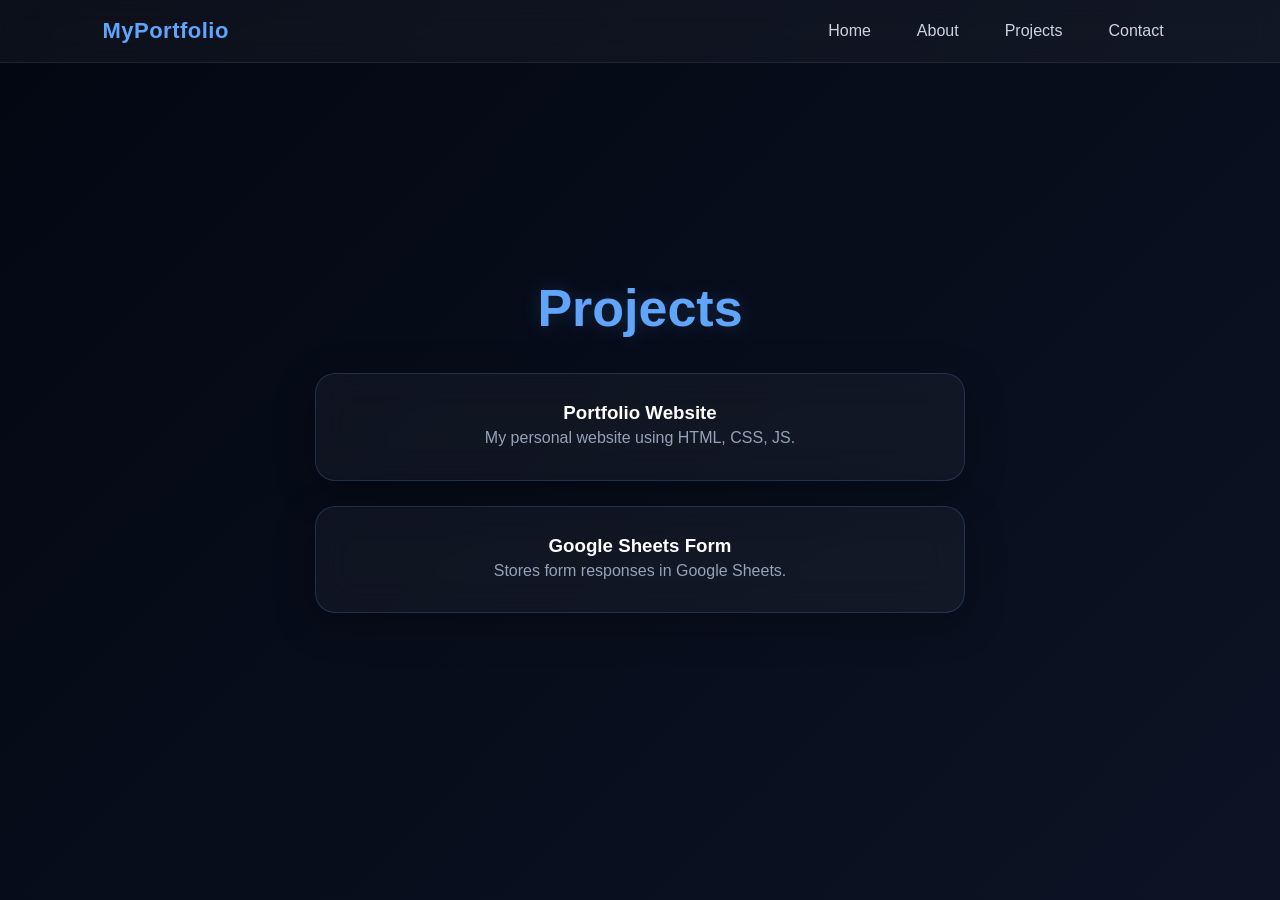
<file: projects.html>
<!DOCTYPE html>
<html>
<head>
  <title>Projects</title>
  <link rel="stylesheet" href="style.css">
</head>

<body>

<nav class="navbar">
  <div class="logo">MyPortfolio</div>
  <ul class="nav-links">
    <li><a href="index.html">Home</a></li>
    <li><a href="about.html">About</a></li>
    <li><a href="projects.html">Projects</a></li>
    <li><a href="contact.html">Contact</a></li>
  </ul>
</nav>

<div class="container">
  <h1>Projects</h1>

  <div class="card">
    <h3>Portfolio Website</h3>
    <p>My personal website using HTML, CSS, JS.</p>
  </div>

  <div class="card">
    <h3>Google Sheets Form</h3>
    <p>Stores form responses in Google Sheets.</p>
  </div>
</div>

</body>
</html>
</file>
<file: style.css>
/* RESET */
*{
    margin:0;
    padding:0;
    box-sizing:border-box;
    font-family:'Poppins',sans-serif;
}

body{
    min-height:100vh;
    color:white;

    /* premium animated background */
    background:linear-gradient(-45deg,#020617,#0b1220,#0f172a,#030712);
    background-size:400% 400%;
    animation:gradient 12s ease infinite;
}

@keyframes gradient{
    0%{background-position:0% 50%;}
    50%{background-position:100% 50%;}
    100%{background-position:0% 50%;}
}

/* NAVBAR (GLASS STYLE) */
.navbar{
    display:flex;
    justify-content:space-between;
    align-items:center;
    padding:18px 8vw;

    background:rgba(255,255,255,0.04);
    backdrop-filter:blur(14px);

    border-bottom:1px solid rgba(255,255,255,0.08);

    position:sticky;
    top:0;
    z-index:1000;
}

.logo{
    font-size:22px;
    font-weight:700;
    color:#60a5fa;
    letter-spacing:0.5px;
}

.nav-links{
    list-style:none;
    display:flex;
    gap:18px;
}

.nav-links a{
    text-decoration:none;
    color:#cbd5e1;
    padding:8px 14px;
    border-radius:10px;
    transition:0.3s;
}

.nav-links a:hover{
    background:rgba(96,165,250,0.15);
    color:#60a5fa;
}

/* CENTER WRAPPER */
.container{
    min-height:85vh;
    display:flex;
    flex-direction:column;
    justify-content:center;
    align-items:center;
    text-align:center;
    padding:60px 20px;
}

/* TITLES */
h1{
    font-size:52px;
    font-weight:800;
    color:#60a5fa;
    margin-bottom:10px;
    text-shadow:0 0 20px rgba(96,165,250,0.2);
}

h2{
    font-weight:400;
    color:#cbd5e1;
    margin-bottom:10px;
}

p{
    max-width:650px;
    color:#94a3b8;
    line-height:1.7;
}

/* CARD (ELITE GLASS) */
.card{
    width:100%;
    max-width:650px;
    margin-top:25px;
    padding:28px;

    background:rgba(255,255,255,0.04);
    border:1px solid rgba(96,165,250,0.2);
    border-radius:20px;

    backdrop-filter:blur(18px);

    box-shadow:0 10px 40px rgba(0,0,0,0.3);

    transition:0.3s;
}

.card:hover{
    transform:translateY(-6px);
    border-color:rgba(96,165,250,0.4);
}

/* FORM */
form{
    display:flex;
    flex-direction:column;
    gap:14px;
}

/* INPUTS */
input, textarea{
    padding:14px;
    border:none;
    border-radius:12px;

    background:rgba(255,255,255,0.06);
    color:white;

    outline:none;
    transition:0.3s;

    border:1px solid transparent;
}

/* FOCUS GLOW */
input:focus, textarea:focus{
    border-color:#60a5fa;
    box-shadow:0 0 15px rgba(96,165,250,0.25);
}

/* TEXTAREA UPGRADE */
textarea{
    min-height:150px;
    resize:none;
}

/* PLACEHOLDER */
input::placeholder,
textarea::placeholder{
    color:#64748b;
}

/* BUTTON (ELITE STYLE) */
button{
    padding:14px;
    border:none;
    border-radius:12px;

    background:linear-gradient(90deg,#60a5fa,#3b82f6);
    color:#0f172a;

    font-weight:700;
    cursor:pointer;

    transition:0.3s;
}

button:hover{
    transform:scale(1.05);
    box-shadow:0 10px 25px rgba(59,130,246,0.3);
}

/* FOOTER */
footer{
    text-align:center;
    padding:40px;
    color:#64748b;
}

/* MOBILE */
@media(max-width:768px){
    .navbar{
        flex-direction:column;
        gap:10px;
    }

    h1{
        font-size:38px;
    }
}
</file>
